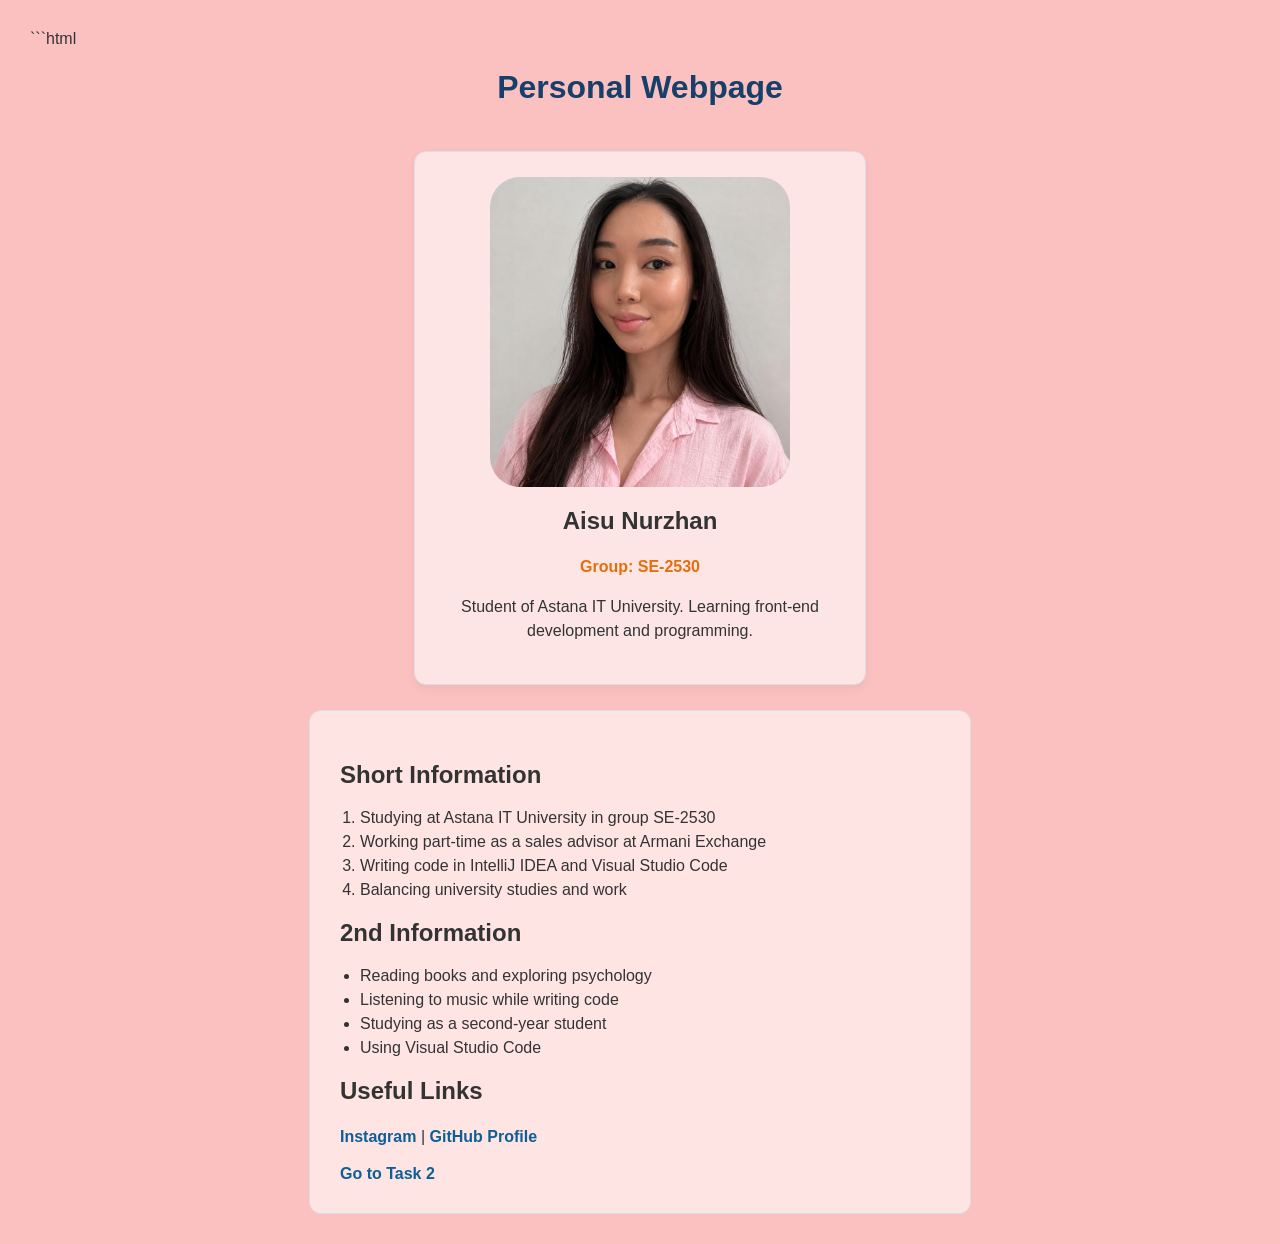
<file: index.html>
```html
<!DOCTYPE html>
<html lang="en">
<head>
    <meta charset="UTF-8">
    <meta name="viewport" content="width=device-width, initial-scale=1.0">
    <title>Aisu Nurzhan - Portfolio</title>
    <link rel="stylesheet" href="styles.css">
</head>

<body>

    <h1 id="main-title">Personal Webpage</h1>

    <div class="profile-card">
        <img src="profilee.html/WhatsApp Image 2026-09-16 at 14.44.47.jpeg" alt="Aisu">
        <h2>Aisu Nurzhan</h2>
        <p class="group-info">Group: SE-2530</p>
        <p>Student of Astana IT University. Learning front-end development and programming.</p>
    </div>

    <div class="content-box">

        <h2>Short Information</h2>

        <ol>
            <li>Studying at Astana IT University in group SE-2530</li>
            <li>Working part-time as a sales advisor at Armani Exchange</li>
            <li>Writing code in IntelliJ IDEA and Visual Studio Code</li>
            <li>Balancing university studies and work</li>
        </ol>

        <h2>2nd Information</h2>

        <ul>
            <li>Reading books and exploring psychology</li>
            <li>Listening to music while writing code</li>
            <li>Studying as a second-year student</li>
            <li>Using Visual Studio Code</li>
        </ul>

        <h2>Useful Links</h2>

        <p>
            <a href="https://www.instagram.com" target="_blank">Instagram</a>
            |
            <a href="https://github.com" target="_blank">GitHub Profile</a>
        </p>

        <div class="task-navigation">
            <a href="task2.html">Go to Task 2</a>
        </div>

    </div>

</body>
</html>
</file>
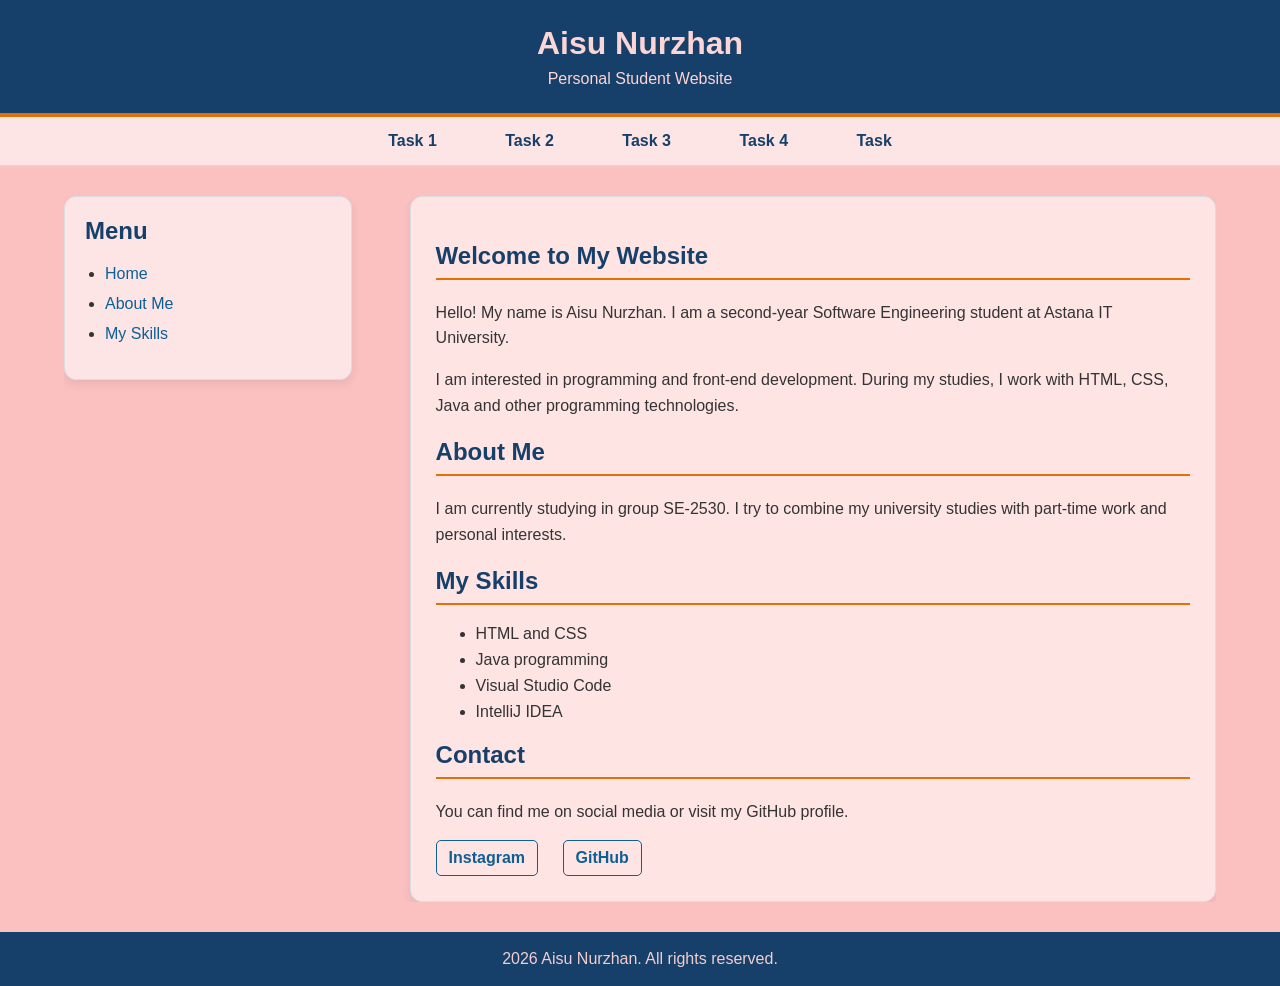
<file: task2.html>
<!DOCTYPE html>
<html lang="en">
<head>
    <meta charset="UTF-8">
    <meta name="viewport" content="width=device-width, initial-scale=1.0">

    <title>Aisu Nurzhan - Task 2</title>

    <link rel="stylesheet" href="task2.css">
</head>

<body>

   
    <div class="header">
        <h1>Aisu Nurzhan</h1>
        <p>Personal Student Website</p>
    </div>


    <div class="navbar">
        <a href="index.html">Task 1</a>
        <a href="task2.html">Task 2</a>
        <a href="task3.html">Task 3</a>
        <a href="#">Task 4</a>
        <a href="https://www.figma.com/proto/081nwC67pGCbpf5d8fiEOO/Untitled?node-id=1-6&t=unzRTobC4hPQLL4c-1">Task </a>
    </div>


    <div class="container">

        
        <div class="sidebar">

            <h2>Menu</h2>

            <ul>
                <li><a href="#home">Home</a></li>
                <li><a href="#about">About Me</a></li>
                <li><a href="#skills">My Skills</a></li>
            </ul>

        </div>


        
        <div class="main-content" id="home">

            <h2>Welcome to My Website</h2>

            <p>
                Hello! My name is Aisu Nurzhan. I am a second-year
                Software Engineering student at Astana IT University.
            </p>

            <p>
                I am interested in programming and front-end development.
                During my studies, I work with HTML, CSS, Java and other
                programming technologies.
            </p>


            <div id="about">

                <h2>About Me</h2>

                <p>
                    I am currently studying in group SE-2530.
                    I try to combine my university studies with
                    part-time work and personal interests.
                </p>

            </div>


            <div id="skills">

                <h2>My Skills</h2>

                <ul>
                    <li>HTML and CSS</li>
                    <li>Java programming</li>
                    <li>Visual Studio Code</li>
                    <li>IntelliJ IDEA</li>
                </ul>

            </div>


            <div id="contact">

                <h2>Contact</h2>

                <p>
                    You can find me on social media or visit my GitHub profile.
                </p>

                <a href="https://www.instagram.com" target="_blank">
                    Instagram
                </a>

                <a href="https://github.com" target="_blank">
                    GitHub
                </a>

            </div>

        </div>

    </div>


    
    <div class="footer">
        <p>2026 Aisu Nurzhan. All rights reserved.</p>
    </div>

</body>
</html>
</file>
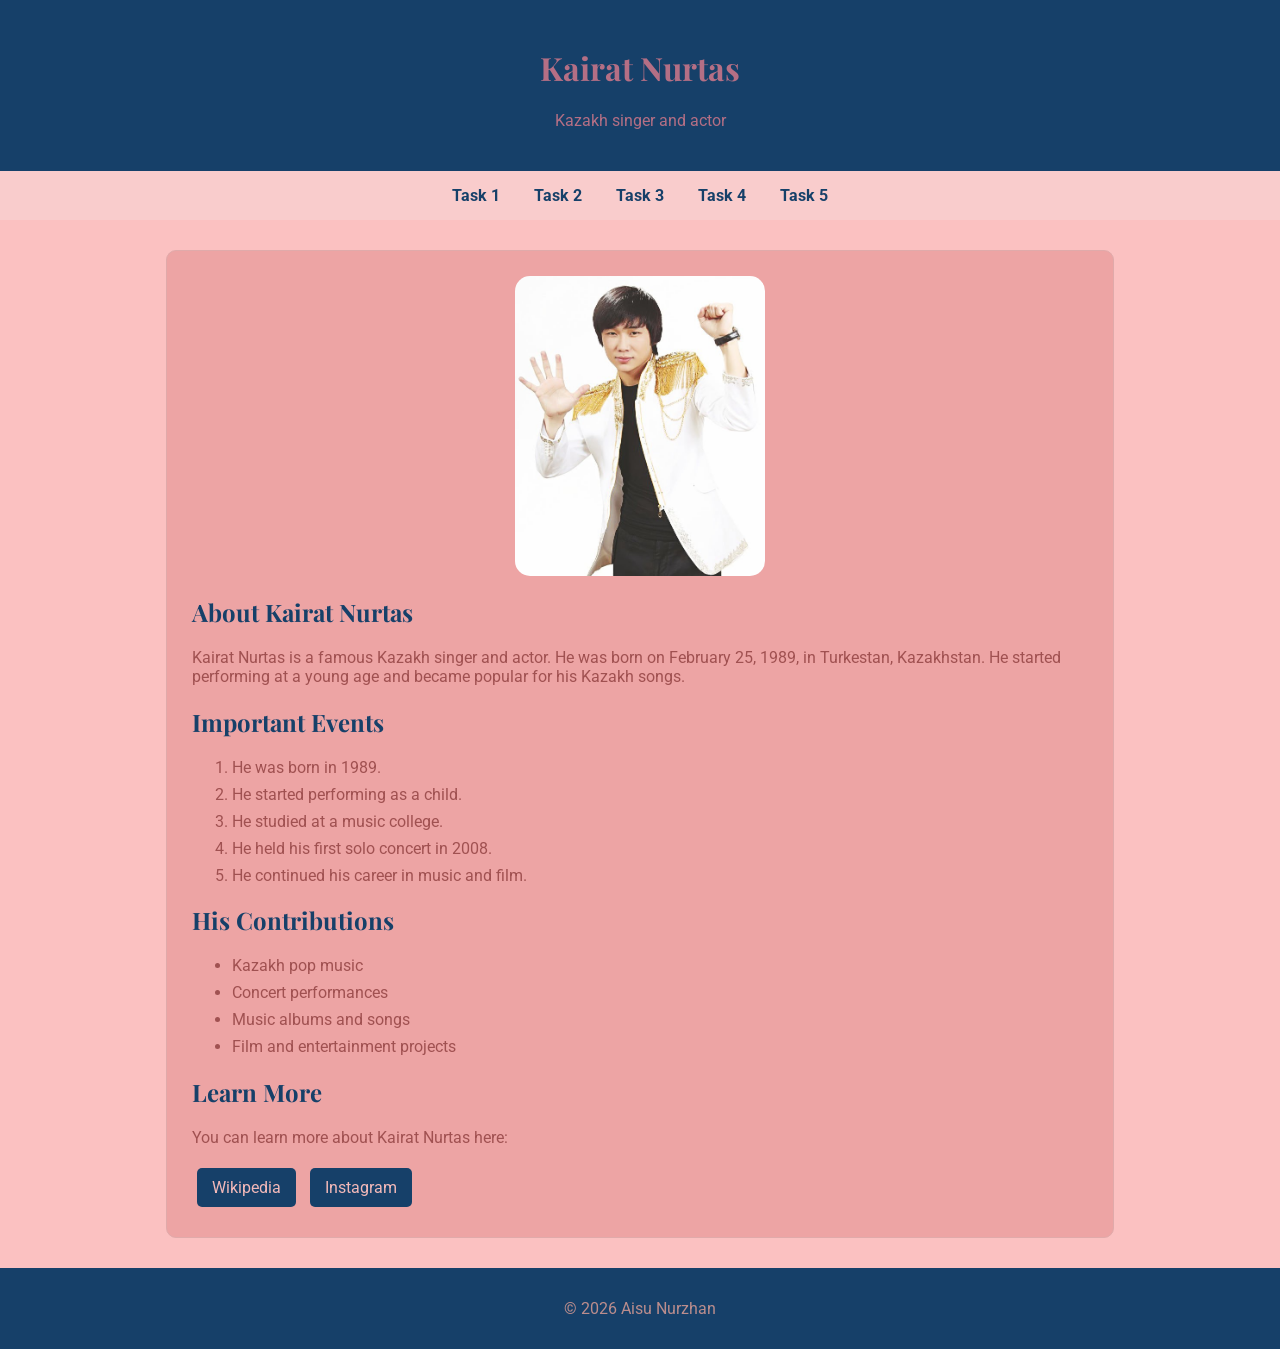
<file: task3.html>
<!DOCTYPE html>
<html lang="en">

<head>
    <meta charset="UTF-8">
    <meta name="viewport" content="width=device-width, initial-scale=1.0">

    <title>Kairat Nurtas</title>

   
    <link rel="preconnect" href="https://fonts.googleapis.com">
    <link rel="preconnect" href="https://fonts.gstatic.com" crossorigin>

    <link href="https://fonts.googleapis.com/css2?family=Roboto&family=Playfair+Display&display=swap" rel="stylesheet">

    <link rel="stylesheet" href="task3.css">
</head>

<body>

    <header>
        <h1>Kairat Nurtas</h1>
        <p>Kazakh singer and actor</p>
    </header>


    <nav>
        <a href="index.html">Task 1</a>
        <a href="task2.html">Task 2</a>
        <a href="task3.html">Task 3</a>
        <a href="task4.html">Task 4</a>
        <a href="https://www.figma.com/proto/081nwC67pGCbpf5d8fiEOO/Untitled?node-id=1-6&t=unzRTobC4hPQLL4c-1">Task 5</a>
    </nav>


    <main>

        <img src="profilee.html/WhatsApp Image 2026-09-17 at 13.43.46.jpeg" alt="Kairat Nurtas">

        <h2>About Kairat Nurtas</h2>

        <p>
            Kairat Nurtas is a famous Kazakh singer and actor.
            He was born on February 25, 1989, in Turkestan, Kazakhstan.
            He started performing at a young age and became popular
            for his Kazakh songs.
        </p>


        <h2>Important Events</h2>

        <ol>
            <li>He was born in 1989.</li>
            <li>He started performing as a child.</li>
            <li>He studied at a music college.</li>
            <li>He held his first solo concert in 2008.</li>
            <li>He continued his career in music and film.</li>
        </ol>


        <h2>His Contributions</h2>

        <ul>
            <li>Kazakh pop music</li>
            <li>Concert performances</li>
            <li>Music albums and songs</li>
            <li>Film and entertainment projects</li>
        </ul>


        <h2>Learn More</h2>

        <p>
            You can learn more about Kairat Nurtas here:
        </p>

        <a href="https://en.wikipedia.org/wiki/Kairat_Nurtas"
           target="_blank"
           class="button">
            Wikipedia
        </a>

        <a href="https://www.instagram.com/kair_n/"
           target="_blank"
           class="button">
            Instagram
        </a>

    </main>


    <footer>
        <p>© 2026 Aisu Nurzhan</p>
    </footer>

</body>
</html>
</file>
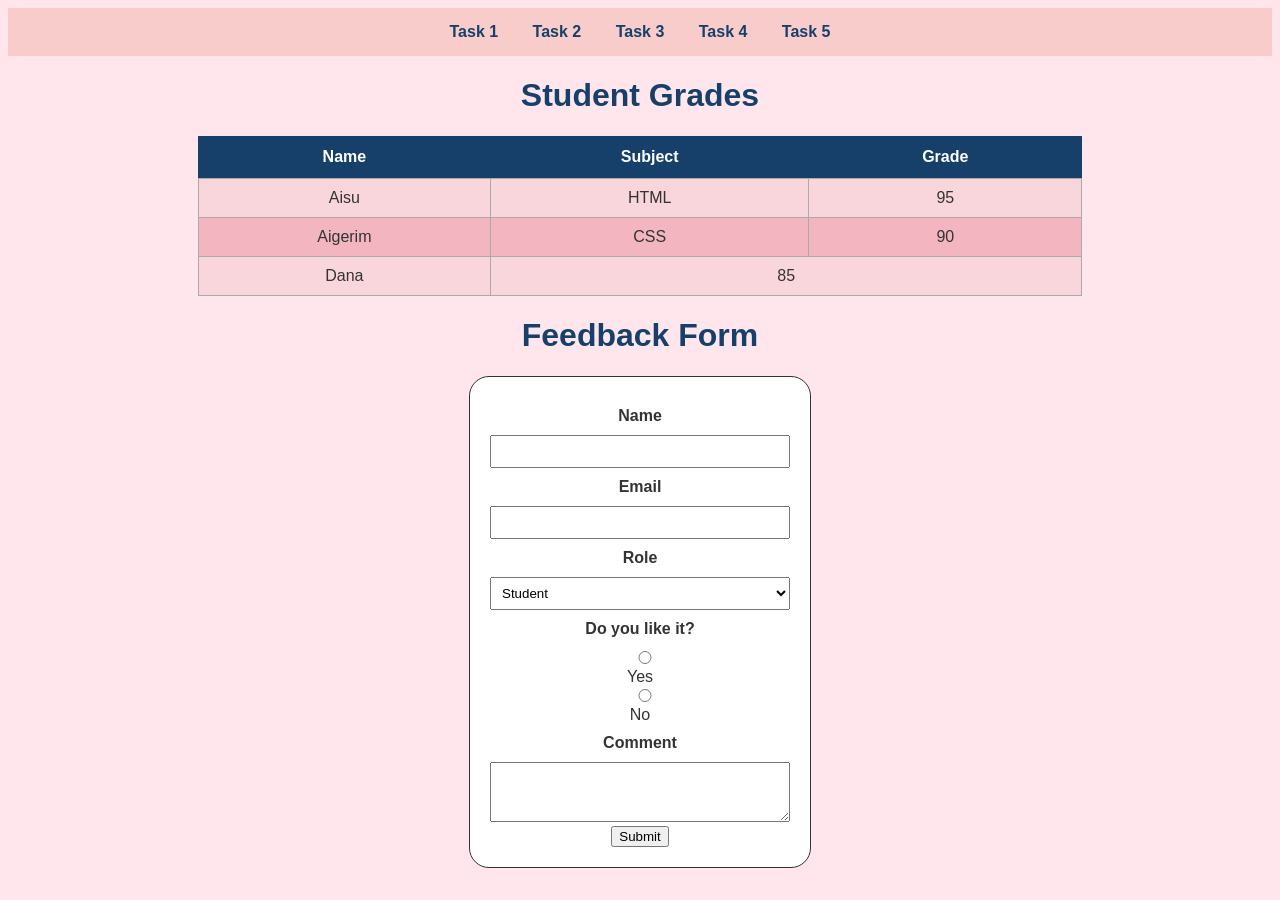
<file: task4.html>
<!DOCTYPE html>
<html>
<head>
    <title>Task 4</title>
    <link rel="stylesheet" href="task4.css">
</head>

<body>
    <nav>
        <a href="index.html">Task 1</a>
        <a href="task2.html">Task 2</a>
        <a href="task3.html">Task 3</a>
        <a href="task4.html">Task 4</a>
        <a href="https://www.figma.com/proto/081nwC67pGCbpf5d8fiEOO/Untitled?node-id=1-6&t=unzRTobC4hPQLL4c-1">Task 5</a>
    </nav>

<h1 id="title">Student Grades</h1>

<table>
    <tr>
        <th>Name</th>
        <th>Subject</th>
        <th>Grade</th>
    </tr>

    <tr>
        <td>Aisu</td>
        <td>HTML</td>
        <td>95</td>
    </tr>

    <tr class="highlight">
        <td>Aigerim</td>
        <td>CSS</td>
        <td>90</td>
    </tr>

    <tr>
        <td>Dana</td>
        <td colspan="2">85</td>
    </tr>
</table>


<h1 id="form">Feedback Form</h1>

<form>
    <label>Name</label>
    <input type="text">

    <label>Email</label>
    <input type="email">

    <label>Role</label>
    <select>
        <option>Student</option>
        <option>Teacher</option>
        <option>Other</option>
    </select>

    <label>Do you like it?</label>
    <input type="radio" name="x"> Yes
    <input type="radio" name="x"> No

    <label>Comment</label>
    <textarea></textarea>

    <button>Submit</button>
</form>

</body>
</html>
</file>
<file: styles.css>
body{
    background-color: #fcd2d2;
    font-family: 'Times New Roman', Times, serif;
    margin: 0;
    padding: 30px;
}

h1{
    text-align: center;
}

img{
    width: 300px;
    height: 310px;
    object-fit: cover;
    border-radius: 30px;
}

body {
    background-color: #fbc1c1;
    font-family: 'Segoe UI', Tahoma, Geneva, Verdana, sans-serif;
    color: #333333;
    margin: 0;
    padding: 30px;
}
#main-title {
    text-align: center;
    color: #164069;
    margin-bottom: 45px;
}


.profile-card {
    background-color: #fde5e5;
    max-width: 400px;
    margin: 0 auto 25px auto;
    padding: 25px;
    border-radius: 12px;
    border: 1px solid #dcdde1;
    box-shadow: 0 4px 10px rgba(0, 0, 0, 0.05);
    text-align: center;
}


.profile-img {
    max-width: 150px;
    border-radius: 50%;
    border: 3px solid #3498db;
    margin-bottom: 15px;
}

.group-info {
    font-weight: bold;
    color: #e46f09;
}


.content-box {
    background-color: #ffe4e4;
    max-width: 600px;
    margin: 0 auto;
    padding: 30px;
    border-radius: 12px;
    border: 1px solid #dcdde1;
}


p {
    line-height: 1.5;
}

ol, ul {
    margin-bottom: 20px;
    padding-left: 20px;
}

li {
    margin-bottom: 6px;
}


a {
    color: #0d5f96;
    text-decoration: none;
    font-weight: 600;
    transition: color 0.3s ease;
}


a:hover {
    color: #e74c3c;
    text-decoration: underline;
    .task-navigation {
    text-align: center;
    margin-top: 30px;
}

.task-navigation a {
    display: inline-block;
    background-color: #164069;
    color: white;
    padding: 12px 20px;
    border-radius: 8px;
    text-decoration: none;
}

.task-navigation a:hover {
    background-color: #e46f09;
}
}
</file>
<file: task2.css>
body {
    background-color: #fbc1c1;
    font-family: 'Segoe UI', Tahoma, Geneva, Verdana, sans-serif;
    color: #333333;
    margin: 0;
    padding: 0;
}



.header {
    background-color: #164069;
    color: rgb(254, 213, 213);
    text-align: center;
    padding: 25px;
    border-bottom: 4px solid #e46f09;
}

.header h1 {
    margin: 0;
    font-size: 32px;
}

.header p {
    margin: 8px 0 0;
}



.navbar {
    background-color: #fde5e5;
    padding: 15px;
    text-align: center;
    border-bottom: 1px solid #d2d7ea;
}

.navbar a {
    color: #164069;
    text-decoration: none;
    font-weight: bold;
    margin: 0 20px;
    padding: 8px 12px;
    border-radius: 5px;
}


.navbar a:hover {
    background-color: #164069;
    color: rgb(241, 199, 199);
}


.container {
    width: 90%;
    margin: 30px auto;
    overflow: hidden;
}




.sidebar {
    float: left;
    width: 25%;
    background-color: #fde5e5;
    padding: 20px;
    box-sizing: border-box;
    border: 1px solid #dcdde1;
    border-radius: 12px;
    box-shadow: 0 4px 10px rgba(0, 0, 0, 0.08);
}

.sidebar h2 {
    color: #164069;
    margin-top: 0;
}

.sidebar ul {
    padding-left: 20px;
}

.sidebar li {
    margin-bottom: 12px;
}

.sidebar a {
    color: #0d5f96;
    text-decoration: none;
}

.sidebar a:hover {
    color: #e46f09;
    text-decoration: underline;
}



.main-content {
    float: right;
    width: 70%;
    background-color: #ffe4e4;
    padding: 25px;
    box-sizing: border-box;
    border: 1px solid #dcdde1;
    border-radius: 12px;
    box-shadow: 0 4px 10px rgba(0, 0, 0, 0.08);
}

.main-content h2 {
    color: #164069;
    border-bottom: 2px solid #e46f09;
    padding-bottom: 8px;
}

.main-content p {
    line-height: 1.6;
}

.main-content li {
    margin-bottom: 8px;
}



.main-content a {
    display: inline-block;
    color: #0d5f96;
    text-decoration: none;
    font-weight: bold;
    margin-right: 20px;
    padding: 8px 12px;
    border: 1px solid #0d5f96;
    border-radius: 5px;
}



.main-content a:hover {
    background-color: #0d5f96;
    color: rgb(251, 222, 222);
}



.footer {
    clear: both;
    background-color: #164069;
    color: rgb(242, 206, 206);
    text-align: center;
    padding: 18px;
    margin-top: 30px;
}

.footer p {
    margin: 0;
}




@media (max-width: 700px) {

    .container {
        width: 95%;
    }

    .sidebar {
        float: none;
        width: 100%;
        margin-bottom: 20px;
    }

    .main-content {
        float: none;
        width: 100%;
    }

    .navbar a {
        display: block;
        margin: 8px;
    }
}
</file>
<file: task3.css>
body {
    background-color: #fbc1c1;
    font-family: 'Roboto', sans-serif;
    color: #a05151;
    margin: 0;
}


header {
    background-color: #164069;
    color: rgb(180, 111, 133);
    text-align: center;
    padding: 25px;
}

header h1 {
    font-family: 'Playfair Display', serif;
}


nav {
    background-color: #f9cccc;
    text-align: center;
    padding: 15px;
}

nav a {
    color: #164069;
    text-decoration: none;
    margin: 15px;
    font-weight: bold;
}

nav a:hover {
    color: #e46f09;
}

main {
    background-color: #eda4a4;
    width: 70%;
    margin: 30px auto;
    padding: 25px;
    border: 1px solid #e0aaaa;
    border-radius: 10px;
}


img {
    width: 250px;
    height: 300px;
    object-fit: cover;
    display: block;
    margin: 0 auto;
    border-radius: 15px;
}


h2 {
    color: #164069;
    font-family: 'Playfair Display', serif;
}


/* Lists */

li {
    margin-bottom: 8px;
}



.button {
    display: inline-block;
    background-color: #164069;
    color: rgb(243, 185, 185);
    padding: 10px 15px;
    margin: 5px;
    text-decoration: none;
    border-radius: 5px;
}

.button:hover {
    background-color: #e46f09;
}

footer {
    background-color: #164069;
    color: rgb(187, 141, 141);
    text-align: center;
    padding: 15px;
}
</file>
<file: task4.css>
body {
    background-color: #ffe6ec;
    font-family: Arial;
    text-align: center;
    color: #333;
}

#title, #form {
    color: #164069;
}

table {
    width: 70%;
    margin: 20px auto;
    border-collapse: collapse;
    background: white;
}

th {
    background-color: #164069;
    color: white;
    padding: 12px;
}

td {
    border: 1px solid #aaa;
    padding: 10px;
}

tr:nth-child(even) {
    background-color: #f9d5dc;
}

.highlight {
    background-color: #f3b5c0;
}

form {
    width: 300px;
    margin: auto;
    padding: 20px;
    background: white;
    border-radius: 20px;
    border: 1px solid #333

}

label {
    display: block;
    margin: 10px;
    font-weight: bold;
}

input, select, textarea {
    width: 100%;
    padding: 7px;
    box-sizing: border-box;
}

textarea {
    height: 60px;
}

nav {
    background-color: #f9cccc;
    text-align: center;
    padding: 15px;
}

nav a {
    color: #164069;
    text-decoration: none;
    margin: 15px;
    font-weight: bold;
}

nav a:hover {
    color: #e46f09;
}
</file>
